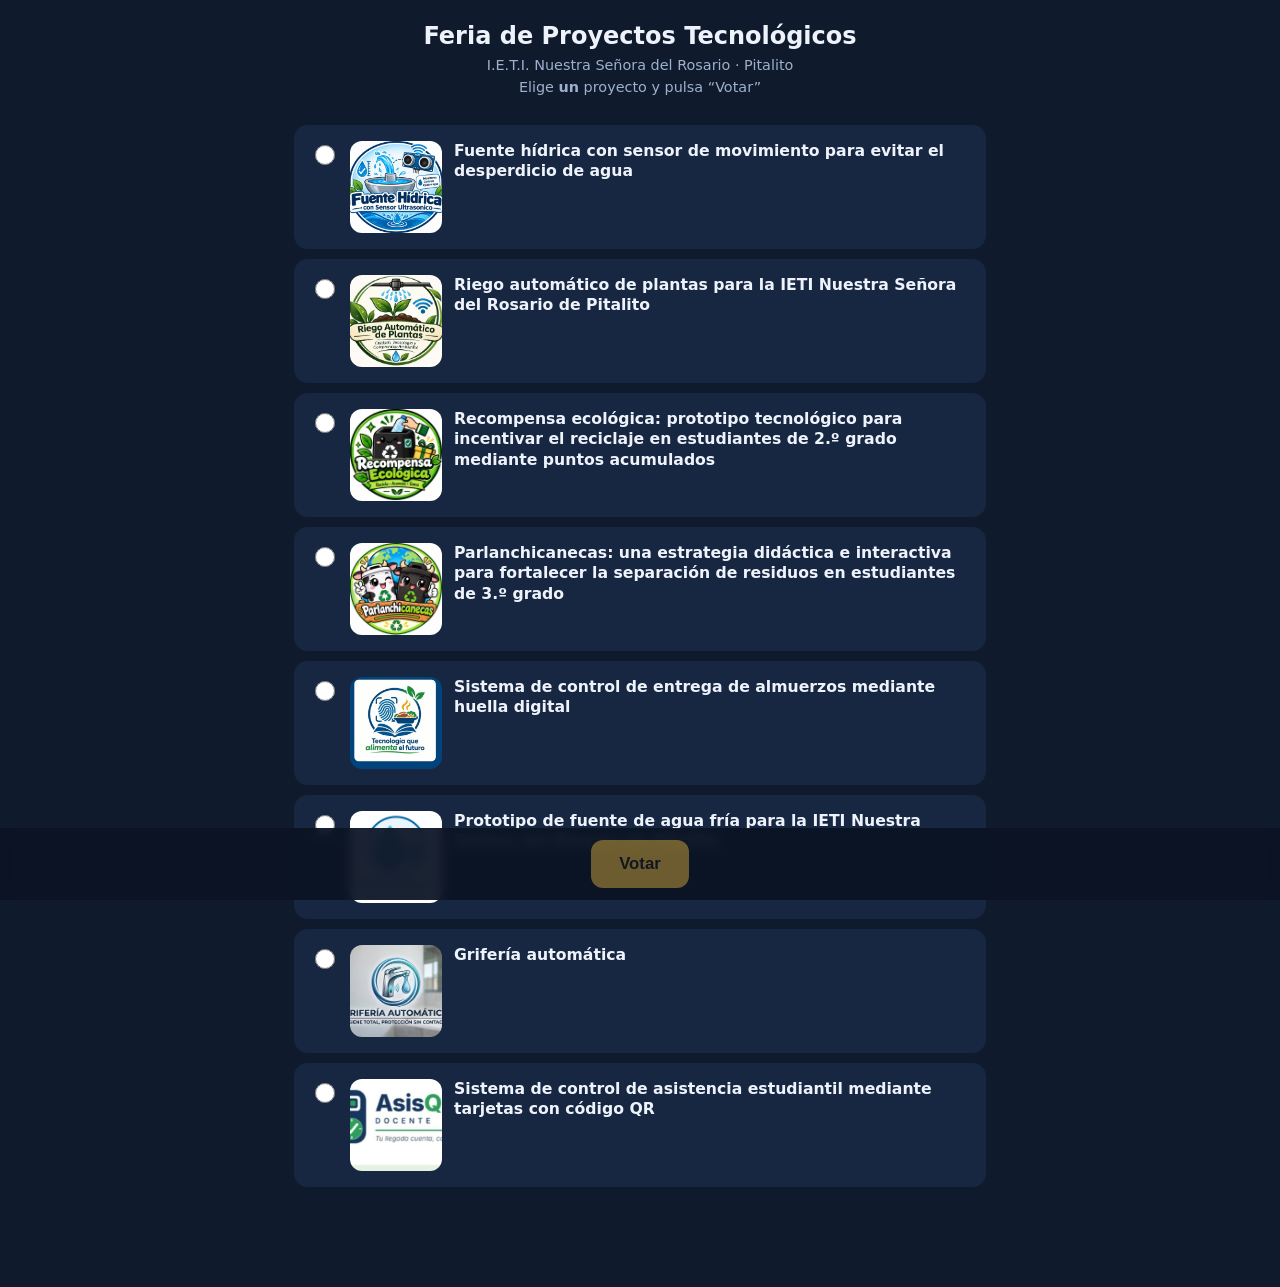
<file: index.html>
<!DOCTYPE html>
<html lang="es"><head><meta charset="utf-8">
<meta name="viewport" content="width=device-width,initial-scale=1">
<title>Vota por tu proyecto favorito</title>
<link rel="stylesheet" href="style.css"></head>
<body>
<div id="demo" class="demo" hidden>MODO DEMO: configura Firebase en config.js para que los votos se compartan</div>
<header><h1 id="t"></h1><p id="i"></p><p>Elige <b>un</b> proyecto y pulsa “Votar”</p></header>
<main id="m"></main>
<div class="bar" id="bar"><button id="b" disabled>Votar</button></div>
<script src="config.js"></script><script src="common.js"></script>
<script>
document.getElementById("t").textContent = C.TITULO;
document.getElementById("i").textContent = C.INSTITUCION;
if (DEMO) document.getElementById("demo").hidden = false;
const m = document.getElementById("m"), b = document.getElementById("b");
let sel = null;

function yaVoto() {
m.innerHTML = '<div class="msg"><h2>¡Gracias por votar! 🎉</h2><p>Tu voto ya quedó registrado en este dispositivo.</p></div>';
document.getElementById("bar").hidden = true;
}
rondaOk().then(ya => { if (ya) yaVoto();
else {
C.PROYECTOS.forEach(p => {
const l = document.createElement("label");
l.className = "card";
l.innerHTML = '<input type="radio" name="p" value="' + p.id + '"><div><b></b><span></span></div>';
const f = crearFoto(p, "ph");
f.onclick = e => { if (f.tagName === "IMG") { e.preventDefault(); ampliar(p.foto); } };
l.insertBefore(f, l.children[1]);
l.querySelector("b").textContent = p.nombre;

l.querySelector("input").onchange = () => {
sel = p.id; b.disabled = false;
document.querySelectorAll(".card").forEach(c => c.classList.remove("sel"));
l.classList.add("sel");
};
m.appendChild(l);
});
b.onclick = async () => {
if (!sel) return;
b.disabled = true; b.textContent = "Enviando…";
try { await enviarVoto(sel); localStorage.setItem("voto_ok", sel); localStorage.setItem("voto_ronda", await rondaActual()); yaVoto(); }
catch (e) { alert("No se pudo enviar. Revisa tu internet e intenta otra vez."); b.disabled = false; b.textContent = "Votar"; }
};
}});
</script></body></html>
</file>
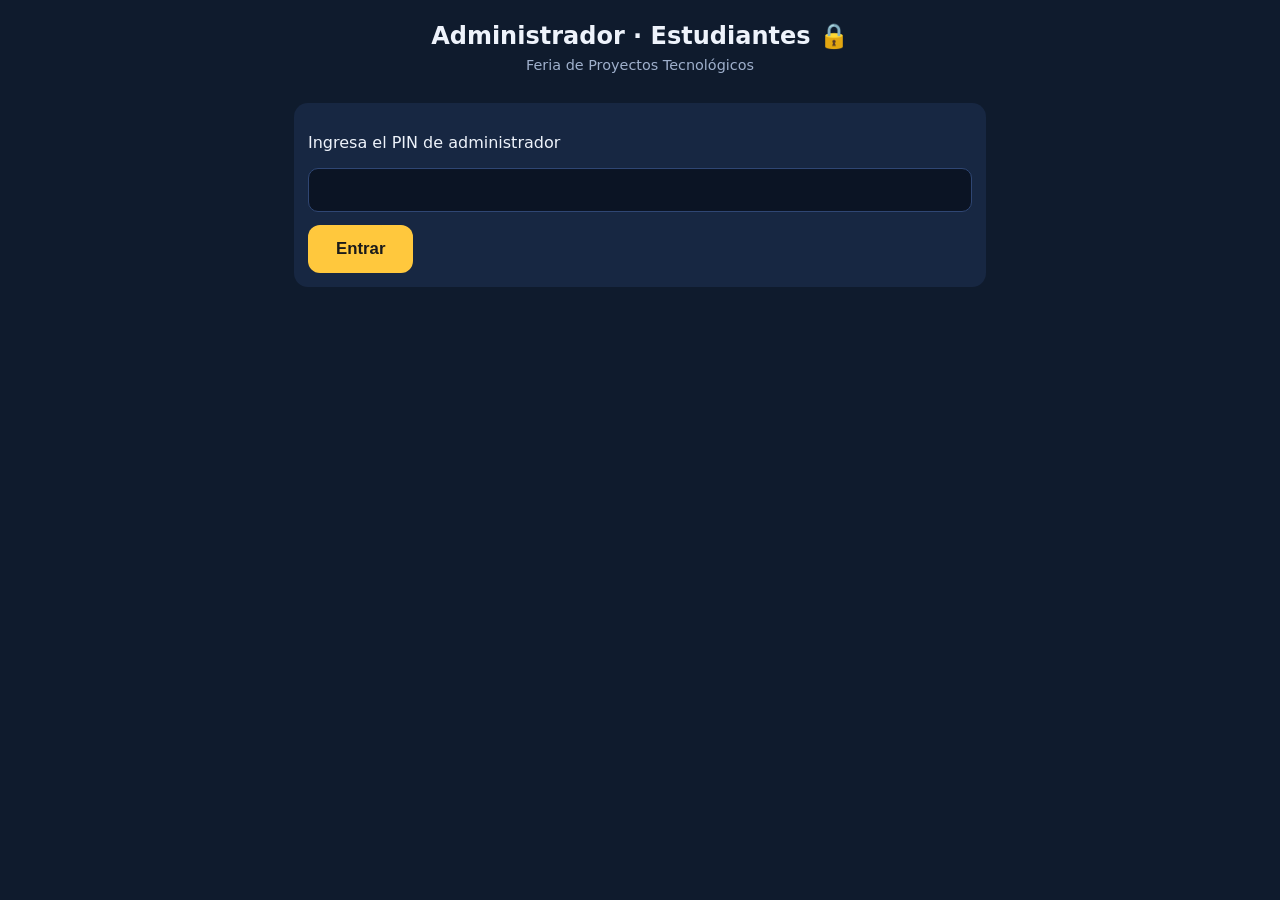
<file: admin-estudiantes.html>
<!DOCTYPE html>
<html lang="es"><head><meta charset="utf-8">
<meta name="viewport" content="width=device-width,initial-scale=1">
<meta name="robots" content="noindex">
<title>Administrador de estudiantes</title>
<link rel="stylesheet" href="style.css"></head>
<body>
<div id="demo" class="demo" hidden>MODO DEMO: sin Firebase configurado</div>
<header><h1>Administrador · Estudiantes 🔒</h1><p id="i"></p></header>
<main>
<div id="login" class="row">
<p>Ingresa el PIN de administrador</p>
<input type="password" id="pin" autocomplete="off" style="width:100%;padding:12px;border-radius:10px;border:1px solid #2f4673;background:#0b1424;color:#eef3fb;font-size:1rem">
<p id="err" class="sub" style="color:#ff8a8a"></p>
<button id="go">Entrar</button>
</div>
<div id="panel" hidden>
<p id="tot" class="sub"></p>
<p id="tabs" class="sub"></p>
<div id="lista"></div>
<p id="msg" class="sub"></p>
<p style="text-align:center"><button id="rst" style="background:#ff6b6b">Reiniciar votos de estudiantes</button> <button id="out" style="background:#9fb0cc">Salir</button></p>
</div>
</main>
<script src="config.js"></script><script src="common.js"></script>
<script>
document.getElementById("i").textContent = C.TITULO;
if (DEMO) document.getElementById("demo").hidden = false;
const $ = id => document.getElementById(id);
let timer = null;
function kReset(pin) { return BASE + "/reset/" + encodeURIComponent(pin) + ".json"; }
async function probarPin(pin) {
if (DEMO) return true;
try { const r = await fetch(kReset(pin), { method: "PUT", body: "false" }); return r.ok; } catch (e) { return false; }
}
async function leerEst() {
const c = {}; C.PROYECTOS.forEach(p => c[p.id] = 0);
const tabs = {};
let data;
if (DEMO) data = JSON.parse(localStorage.getItem("votos_est_demo") || "{}");
else { const r = await fetch(BASE + "/votos_est.json", { cache: "no-store" }); if (!r.ok) throw new Error("HTTP " + r.status); data = (await r.json()) || {}; }
Object.values(data).forEach(v => { if (v && c[v.p] !== undefined) { c[v.p]++; const k = v.tab || "?"; tabs[k] = (tabs[k] || 0) + 1; } });
return { c: c, tabs: tabs };
}
async function pintar() {
try {
const res = await leerEst(); const c = res.c;
const total = Object.values(c).reduce((a, b) => a + b, 0);
const max = Math.max(...Object.values(c));
$("tot").textContent = "Total de votos de estudiantes: " + total + " · se actualiza cada 5 s";
const ks = Object.keys(res.tabs).sort();
$("tabs").textContent = ks.length ? "Por tablet: " + ks.map(k => "Tablet " + k + " = " + res.tabs[k]).join(" · ") : "Por tablet: sin votos todavía";
const lista = [...C.PROYECTOS].sort((a, b) => c[b.id] - c[a.id]);
$("lista").innerHTML = "";
lista.forEach(p => {
const top = max > 0 && c[p.id] === max;
const pct = total ? Math.round(c[p.id] * 100 / total) : 0;
const d = document.createElement("div");
d.className = "row" + (top ? " top" : "");
d.innerHTML = '<div class="h"><span class="n"><span class="ft"></span><span class="tx"></span></span><span class="big"></span></div><div class="sub"></div><div class="track"><div class="fill"></div></div>';
d.querySelector(".tx").textContent = (top ? "👑 " : "") + p.nombre;
d.querySelector(".ft").replaceWith(crearFoto(p, "th"));
d.querySelector(".big").textContent = c[p.id];
d.querySelector(".sub").textContent = pct + "% de los votos";
$("lista").appendChild(d);
requestAnimationFrame(() => d.querySelector(".fill").style.width = (max ? c[p.id] * 100 / max : 0) + "%");
});
} catch (e) { $("tot").textContent = "Error leyendo votos: " + e.message; }
}
function mostrarPanel() { $("login").hidden = true; $("panel").hidden = false; pintar(); timer = setInterval(pintar, 5000); }
async function entrar() {
const pin = $("pin").value.trim();
if (!pin) return;
$("err").textContent = "Verificando…";
if (await probarPin(pin)) { sessionStorage.setItem("pin", pin); $("err").textContent = ""; mostrarPanel(); }
else { $("err").textContent = "PIN incorrecto o administrador sin configurar."; }
}
async function reiniciar() {
if (!confirm("¿Seguro? Se borrarán TODOS los votos de estudiantes (los de docentes no se tocan).")) return;
const pin = sessionStorage.getItem("pin") || "";
$("msg").textContent = "Reiniciando…";
if (DEMO) { localStorage.removeItem("votos_est_demo"); $("msg").textContent = "Votos de estudiantes reiniciados."; pintar(); return; }
try {
let r = await fetch(kReset(pin), { method: "PUT", body: "true" });
if (!r.ok) throw new Error("PIN no válido");
r = await fetch(BASE + "/votos_est.json", { method: "DELETE" });
if (!r.ok) throw new Error("No se pudieron borrar los votos (" + r.status + ")");
$("msg").textContent = "Votos de estudiantes reiniciados.";
} catch (e) {
$("msg").textContent = "Error: " + e.message;
} finally {
try { await fetch(kReset(pin), { method: "PUT", body: "false" }); } catch (e) {}
}
pintar();
}
$("go").onclick = entrar;
$("pin").onkeydown = e => { if (e.key === "Enter") entrar(); };
$("rst").onclick = reiniciar;
$("out").onclick = () => { sessionStorage.removeItem("pin"); clearInterval(timer); $("panel").hidden = true; $("login").hidden = false; $("pin").value = ""; };
if (sessionStorage.getItem("pin")) mostrarPanel();
</script></body></html>
</file>
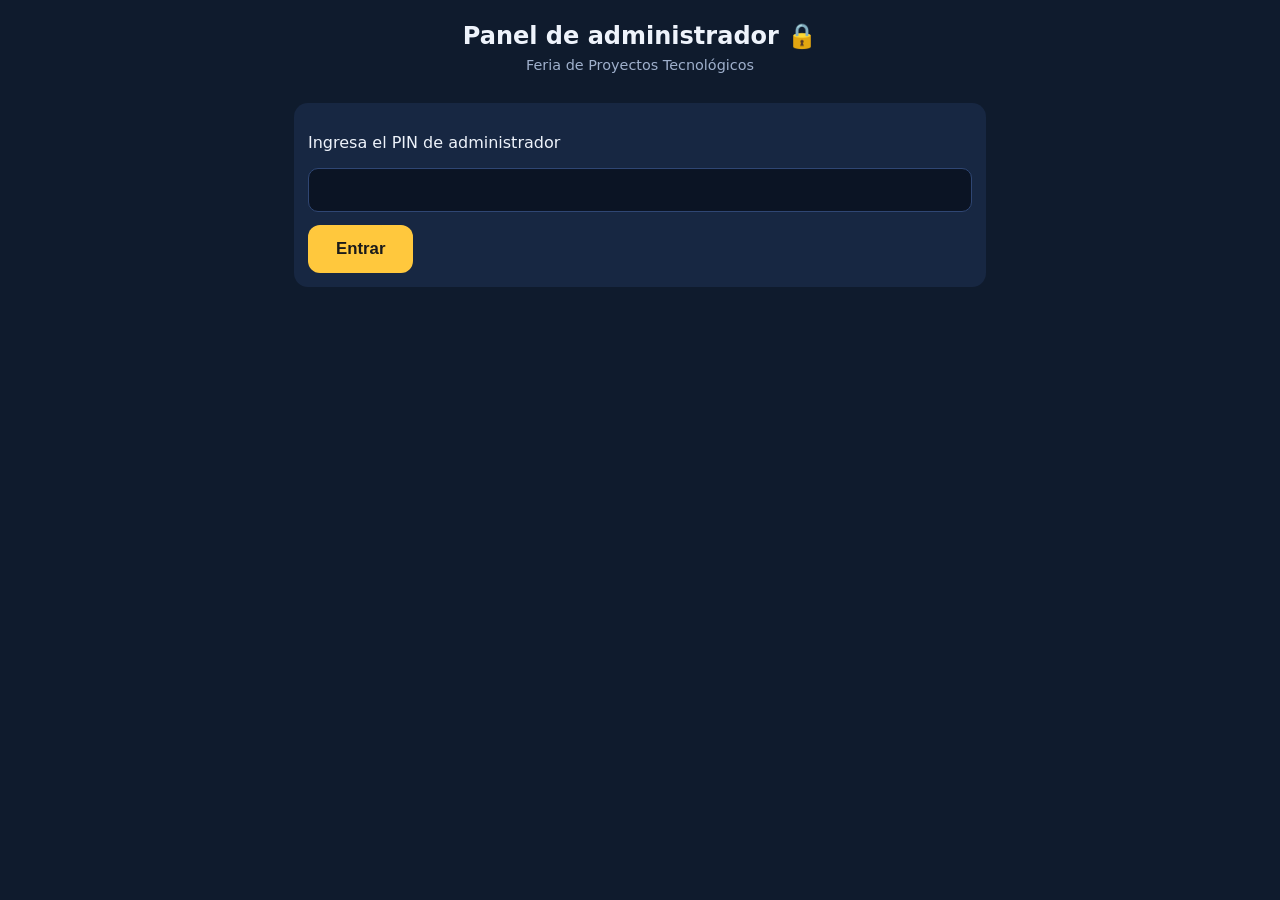
<file: admin.html>
<!DOCTYPE html>
<html lang="es"><head><meta charset="utf-8">
<meta name="viewport" content="width=device-width,initial-scale=1">
<meta name="robots" content="noindex">
<title>Panel de administrador</title>
<link rel="stylesheet" href="style.css"></head>
<body>
<div id="demo" class="demo" hidden>MODO DEMO: sin Firebase configurado</div>
<header><h1>Panel de administrador 🔒</h1><p id="i"></p></header>
<main>
<div id="login" class="row">
<p>Ingresa el PIN de administrador</p>
<input type="password" id="pin" autocomplete="off" style="width:100%;padding:12px;border-radius:10px;border:1px solid #2f4673;background:#0b1424;color:#eef3fb;font-size:1rem">
<p id="err" class="sub" style="color:#ff8a8a"></p>
<button id="go">Entrar</button>
</div>
<div id="panel" hidden>
<p id="tot" class="sub"></p>
<div id="lista"></div>
<p id="msg" class="sub"></p>
<p style="text-align:center"><button id="rst" style="background:#ff6b6b">Reiniciar votación (borra todos los votos)</button> <button id="out" style="background:#9fb0cc">Salir</button></p>
</div>
</main>
<script src="config.js"></script><script src="common.js"></script>
<script>
document.getElementById("i").textContent = C.TITULO;
if (DEMO) document.getElementById("demo").hidden = false;
const $ = id => document.getElementById(id);
let timer = null;

function url(ruta, pin) { return BASE + ruta + ".json"; }
function kReset(pin) { return BASE + "/reset/" + encodeURIComponent(pin) + ".json"; }

async function probarPin(pin) {
if (DEMO) return true;
try {
const r = await fetch(kReset(pin), { method: "PUT", body: "false" });
return r.ok;
} catch (e) { return false; }
}

async function pintar() {
try {
const c = await leerVotos();
const total = Object.values(c).reduce((a, b) => a + b, 0);
const max = Math.max(...Object.values(c));
$("tot").textContent = "Total de votos: " + total + " · se actualiza cada 5 s";
const lista = [...C.PROYECTOS].sort((a, b) => c[b.id] - c[a.id]);
$("lista").innerHTML = "";
lista.forEach(p => {
const top = max > 0 && c[p.id] === max;
const pct = total ? Math.round(c[p.id] * 100 / total) : 0;
const d = document.createElement("div");
d.className = "row" + (top ? " top" : "");
d.innerHTML = '<div class="h"><span class="n"><span class="ft"></span><span class="tx"></span></span><span class="big"></span></div><div class="sub"></div><div class="track"><div class="fill"></div></div>';
d.querySelector(".tx").textContent = (top ? "👑 " : "") + p.nombre;
d.querySelector(".ft").replaceWith(crearFoto(p, "th"));
d.querySelector(".big").textContent = c[p.id];
d.querySelector(".sub").textContent = pct + "% de los votos";
$("lista").appendChild(d);
requestAnimationFrame(() => d.querySelector(".fill").style.width = (max ? c[p.id] * 100 / max : 0) + "%");
});
} catch (e) { $("tot").textContent = "Error leyendo votos: " + e.message; }
}

function mostrarPanel() {
$("login").hidden = true; $("panel").hidden = false;
pintar(); timer = setInterval(pintar, 5000);
}

async function entrar() {
const pin = $("pin").value.trim();
if (!pin) return;
$("err").textContent = "Verificando…";
if (await probarPin(pin)) { sessionStorage.setItem("pin", pin); $("err").textContent = ""; mostrarPanel(); }
else { $("err").textContent = "PIN incorrecto o administrador sin configurar."; }
}

async function reiniciar() {
if (!confirm("¿Seguro? Se borrarán TODOS los votos y no se puede deshacer.")) return;
const pin = sessionStorage.getItem("pin") || "";
$("msg").textContent = "Reiniciando…";
if (DEMO) { localStorage.removeItem("votos_demo"); $("msg").textContent = "Votación reiniciada."; pintar(); return; }
try {
let r = await fetch(kReset(pin), { method: "PUT", body: "true" });
if (!r.ok) throw new Error("PIN no válido");
r = await fetch(BASE + "/votos.json", { method: "DELETE" });
if (!r.ok) throw new Error("No se pudieron borrar los votos (" + r.status + ")");
r = await fetch(BASE + "/ronda.json", { method: "PUT", body: String(Date.now()) });
if (!r.ok) throw new Error("No se pudo actualizar la ronda (" + r.status + ")");
$("msg").textContent = "Votación reiniciada. Todos pueden votar de nuevo.";
} catch (e) {
$("msg").textContent = "Error: " + e.message;
} finally {
try { await fetch(kReset(pin), { method: "PUT", body: "false" }); } catch (e) {}
}
pintar();
}

$("go").onclick = entrar;
$("pin").onkeydown = e => { if (e.key === "Enter") entrar(); };
$("rst").onclick = reiniciar;
$("out").onclick = () => { sessionStorage.removeItem("pin"); clearInterval(timer); $("panel").hidden = true; $("login").hidden = false; $("pin").value = ""; };
if (sessionStorage.getItem("pin")) mostrarPanel();
</script></body></html>
</file>
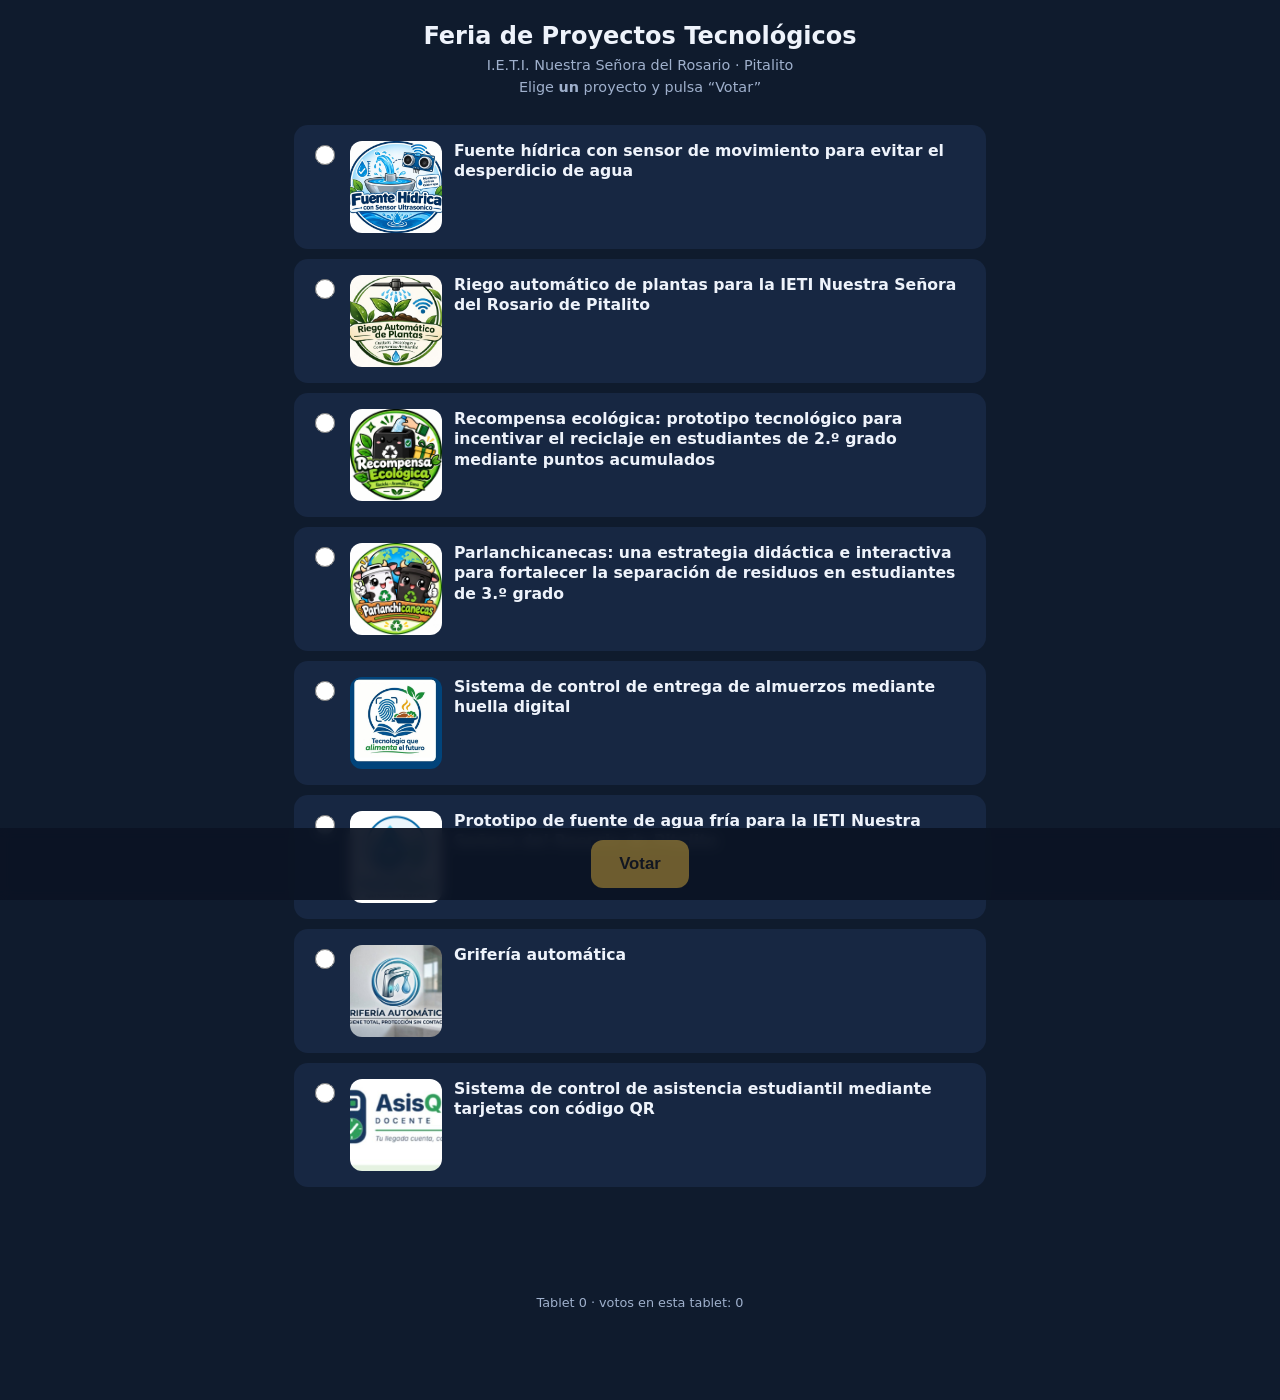
<file: estudiantes.html>
<!DOCTYPE html>
<html lang="es"><head><meta charset="utf-8">
<meta name="viewport" content="width=device-width,initial-scale=1">
<meta name="robots" content="noindex">
<title>Votación de estudiantes</title>
<link rel="stylesheet" href="style.css">
<style>
#ov{position:fixed;inset:0;background:rgba(0,0,0,.75);display:flex;align-items:center;justify-content:center;z-index:50;padding:16px}
#ov[hidden]{display:none}
#bx{background:#14213a;border:1px solid #2f4673;border-radius:16px;padding:20px;max-width:420px;text-align:center;color:#eef3fb}
#bx button{margin:8px 6px}
.ft2{text-align:center;font-size:.8rem;color:#9fb0cc;padding:8px 0 90px}
</style></head>
<body>
<div id="demo" class="demo" hidden>MODO DEMO: configura Firebase en config.js</div>
<header><h1 id="t"></h1><p id="i"></p><p>Elige <b>un</b> proyecto y pulsa “Votar”</p></header>
<main id="m"></main>
<div class="ft2" id="ft"></div>
<div class="bar" id="bar"><button id="b" disabled>Votar</button></div>
<div id="ov" hidden><div id="bx"></div></div>
<script src="config.js"></script><script src="common.js"></script>
<script>
document.getElementById("t").textContent = C.TITULO;
document.getElementById("i").textContent = C.INSTITUCION;
if (DEMO) document.getElementById("demo").hidden = false;
const $ = id => document.getElementById(id);
const tab = (new URLSearchParams(location.search).get("t") || "").replace(/[^A-Za-z0-9]/g, "").slice(0, 8) || "0";
let sel = null, busy = false;
function contador() { const n = Number(localStorage.getItem("est_n_" + tab) || 0); $("ft").textContent = "Tablet " + tab + " · votos en esta tablet: " + n; }
function pintar() {
const m = $("m"); m.innerHTML = ""; sel = null; $("b").disabled = true; $("b").textContent = "Votar";
C.PROYECTOS.forEach(p => {
const l = document.createElement("label");
l.className = "card";
l.innerHTML = '<input type="radio" name="p" value="' + p.id + '"><div><b></b><span></span></div>';
const f = crearFoto(p, "ph");
f.onclick = e => { if (f.tagName === "IMG") { e.preventDefault(); ampliar(p.foto); } };
l.insertBefore(f, l.children[1]);
l.querySelector("b").textContent = p.nombre;
l.querySelector("input").onchange = () => {
sel = p.id; $("b").disabled = false;
document.querySelectorAll(".card").forEach(c => c.classList.remove("sel"));
l.classList.add("sel");
};
m.appendChild(l);
});
window.scrollTo(0, 0);
}
function caja(html) { $("bx").innerHTML = html; $("ov").hidden = false; }
function cerrar() { $("ov").hidden = true; }
async function enviar() {
if (busy) return; busy = true;
caja("<p>Enviando…</p>");
const id = "t" + tab + "_" + Date.now() + "_" + Math.random().toString(36).slice(2, 8);
try {
if (DEMO) { const v = JSON.parse(localStorage.getItem("votos_est_demo") || "{}"); v[id] = { p: sel, t: Date.now(), tab: tab }; localStorage.setItem("votos_est_demo", JSON.stringify(v)); }
else {
const r = await fetch(BASE + "/votos_est/" + id + ".json", { method: "PUT", body: JSON.stringify({ p: sel, t: Date.now(), tab: tab }) });
if (!r.ok) throw new Error(r.status);
}
localStorage.setItem("est_n_" + tab, String(Number(localStorage.getItem("est_n_" + tab) || 0) + 1));
caja("<h2>¡Gracias por votar! 🎉</h2><p>Tu voto quedó registrado.</p>");
setTimeout(() => { cerrar(); pintar(); contador(); busy = false; }, 3000);
} catch (e) {
caja('<p>No se pudo enviar. Revisa el internet e intenta otra vez.</p><button id="ok">Entendido</button>');
$("ok").onclick = () => { cerrar(); busy = false; };
}
}
$("b").onclick = () => {
if (!sel) return;
const p = C.PROYECTOS.find(x => x.id === sel);
caja('<h2>¿Confirmas tu voto?</h2><p></p><button id="si">Sí, votar</button><button id="no" style="background:#9fb0cc">Cambiar</button>');
$("bx").querySelector("p").textContent = p.id + ". " + p.nombre;
$("si").onclick = enviar;
$("no").onclick = cerrar;
};
pintar(); contador();
</script></body></html>
</file>
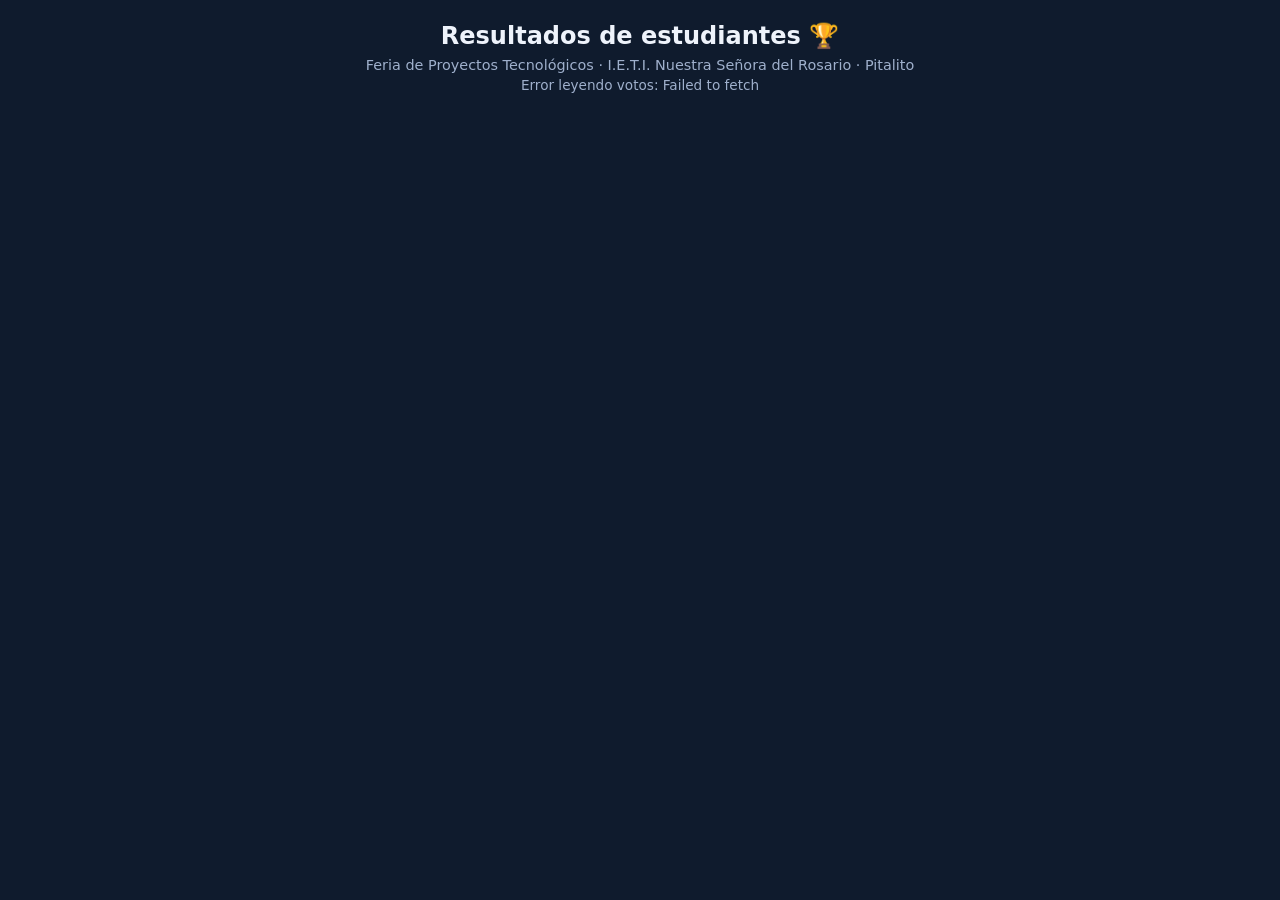
<file: resultados-estudiantes.html>
<!DOCTYPE html>
<html lang="es"><head><meta charset="utf-8">
<meta name="viewport" content="width=device-width,initial-scale=1">
<title>Resultados estudiantes</title>
<link rel="stylesheet" href="style.css"></head>
<body>
<div id="demo" class="demo" hidden>MODO DEMO: solo se ven los votos de este navegador</div>
<header><h1>Resultados de estudiantes 🏆</h1><p id="i"></p><p id="tot" class="sub"></p></header>
<main id="m"></main>
<script src="config.js"></script><script src="common.js"></script>
<script>
document.getElementById("i").textContent = C.TITULO + " · " + C.INSTITUCION;
if (DEMO) document.getElementById("demo").hidden = false;
async function leerEst() {
const c = {}; C.PROYECTOS.forEach(p => c[p.id] = 0);
let data;
if (DEMO) data = JSON.parse(localStorage.getItem("votos_est_demo") || "{}");
else { const r = await fetch(BASE + "/votos_est.json", { cache: "no-store" }); if (!r.ok) throw new Error("HTTP " + r.status); data = (await r.json()) || {}; }
Object.values(data).forEach(v => { if (v && c[v.p] !== undefined) c[v.p]++; });
return c;
}
async function pintar() {
try {
const c = await leerEst();
const total = Object.values(c).reduce((a, b) => a + b, 0);
const max = Math.max(...Object.values(c));
document.getElementById("tot").textContent = "Total de votos: " + total + " · se actualiza cada 5 s";
const lista = [...C.PROYECTOS].sort((a, b) => c[b.id] - c[a.id]);
const m = document.getElementById("m"); m.innerHTML = "";
lista.forEach(p => {
const lider = max > 0 && c[p.id] === max;
const pct = total ? Math.round(c[p.id] * 100 / total) : 0;
const d = document.createElement("div");
d.className = "row" + (lider ? " top" : "");
d.innerHTML = '<div class="h"><span class="n"><span class="ft"></span><span class="tx"></span></span><span class="big"></span></div><div class="sub"></div><div class="track"><div class="fill"></div></div>';
d.querySelector(".tx").textContent = (lider ? "👑 " : "") + p.nombre;
d.querySelector(".ft").replaceWith(crearFoto(p, "th"));
d.querySelector(".big").textContent = c[p.id];
d.querySelector(".sub").textContent = pct + "% de los votos";
m.appendChild(d);
requestAnimationFrame(() => d.querySelector(".fill").style.width = (max ? c[p.id] * 100 / max : 0) + "%");
});
} catch (e) { document.getElementById("tot").textContent = "Error leyendo votos: " + e.message; }
}
pintar(); setInterval(pintar, 5000);
</script></body></html>
</file>
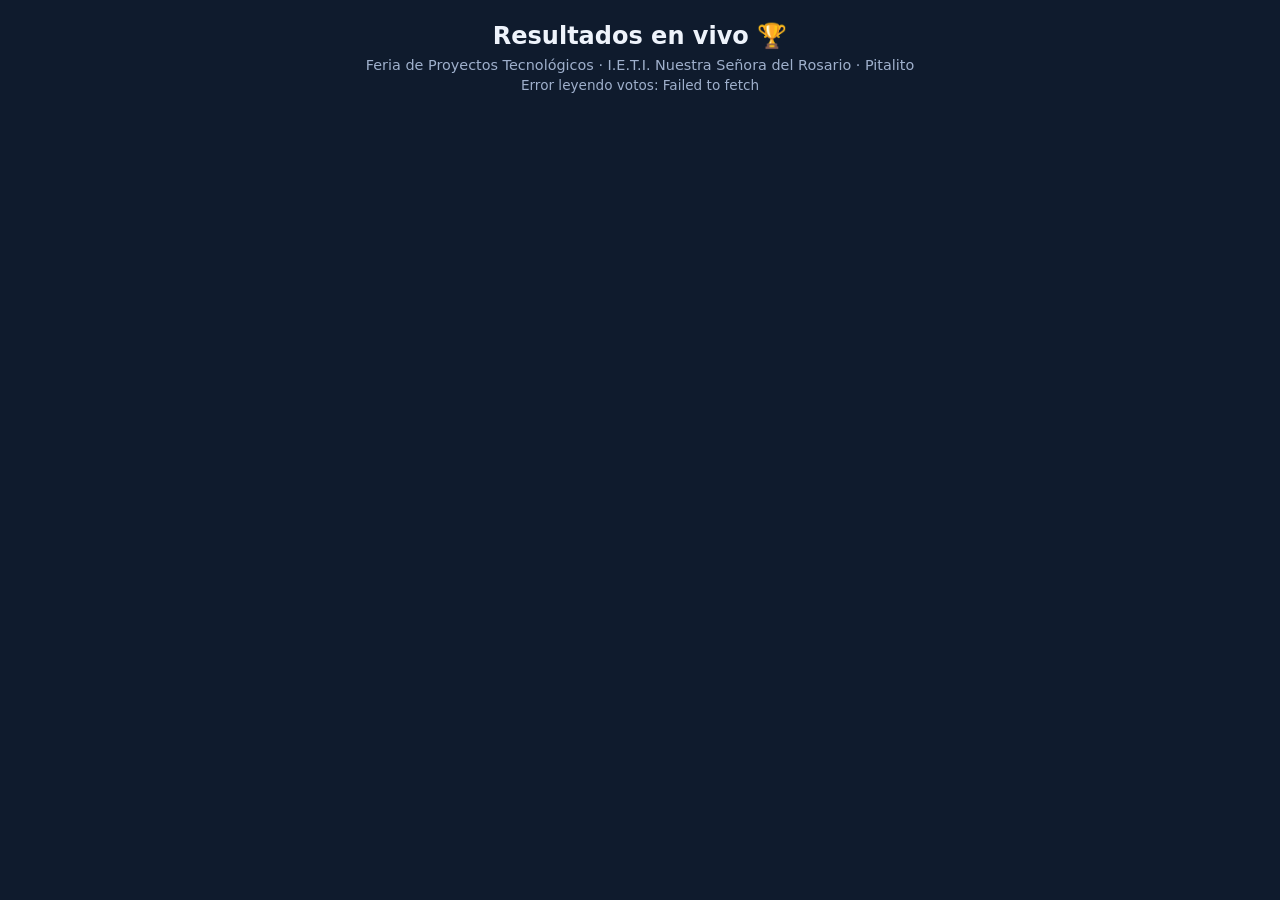
<file: resultados.html>
<!DOCTYPE html>
<html lang="es"><head><meta charset="utf-8">
<meta name="viewport" content="width=device-width,initial-scale=1">
<title>Resultados en vivo</title>
<link rel="stylesheet" href="style.css"></head>
<body>
<div id="demo" class="demo" hidden>MODO DEMO: solo se ven los votos de este navegador</div>
<header><h1>Resultados en vivo 🏆</h1><p id="i"></p><p id="tot" class="sub"></p></header>
<main id="m"></main>
<script src="config.js"></script><script src="common.js"></script>
<script>
document.getElementById("i").textContent = C.TITULO + " · " + C.INSTITUCION;
if (DEMO) document.getElementById("demo").hidden = false;
async function pintar() {
try {
const c = await leerVotos();
const total = Object.values(c).reduce((a, b) => a + b, 0);
const max = Math.max(...Object.values(c));
document.getElementById("tot").textContent = "Total de votos: " + total + " · se actualiza cada 5 s";
const lista = [...C.PROYECTOS].sort((a, b) => c[b.id] - c[a.id]);
const m = document.getElementById("m"); m.innerHTML = "";
lista.forEach(p => {
const lider = max > 0 && c[p.id] === max;
const pct = total ? Math.round(c[p.id] * 100 / total) : 0;
const d = document.createElement("div");
d.className = "row" + (lider ? " top" : "");
d.innerHTML = '<div class="h"><span class="n"><span class="ft"></span><span class="tx"></span></span><span class="big"></span></div><div class="sub"></div><div class="track"><div class="fill"></div></div>';
d.querySelector(".tx").textContent = (lider ? "👑 " : "") + p.nombre;
d.querySelector(".ft").replaceWith(crearFoto(p, "th"));
d.querySelector(".big").textContent = c[p.id];
d.querySelector(".sub").textContent = pct + "% de los votos";
m.appendChild(d);
requestAnimationFrame(() => d.querySelector(".fill").style.width = (max ? c[p.id] * 100 / max : 0) + "%");
});
} catch (e) { document.getElementById("tot").textContent = "Error leyendo votos: " + e.message; }
}
pintar(); setInterval(pintar, 5000);
</script></body></html>
</file>
<file: style.css>
:root{--bg:#0f1b2d;--card:#172742;--ac:#ffc83d;--ac2:#3ddc97;--tx:#eef3fb;--mu:#9fb0cc}
*{box-sizing:border-box}
body{margin:0;font-family:system-ui,Segoe UI,Roboto,sans-serif;background:var(--bg);color:var(--tx);min-height:100vh}
header{padding:22px 16px 10px;text-align:center}
header h1{margin:0;font-size:1.5rem;line-height:1.2}
header p{margin:6px 0 0;color:var(--mu);font-size:.9rem}
main{max-width:720px;margin:0 auto;padding:10px 14px 90px}
.card{display:flex;gap:12px;align-items:flex-start;background:var(--card);border:2px solid transparent;border-radius:14px;padding:14px;margin:10px 0;cursor:pointer;transition:.15s}
.card:hover{border-color:#2f4673}
.card.sel{border-color:var(--ac);background:#1d3157}
.card input{margin-top:4px;accent-color:var(--ac);width:20px;height:20px;flex:none}
.card b{display:block;font-size:.98rem;line-height:1.3}
.card span{color:var(--mu);font-size:.85rem}
.bar{position:fixed;left:0;right:0;bottom:0;padding:12px;background:#0b1424ee;backdrop-filter:blur(6px);text-align:center}
button,.btn{background:var(--ac);color:#1a1a1a;border:0;border-radius:12px;padding:14px 28px;font-size:1.05rem;font-weight:700;cursor:pointer;text-decoration:none;display:inline-block}
button:disabled{opacity:.4;cursor:not-allowed}
.msg{text-align:center;padding:40px 16px}
.msg h2{color:var(--ac2);font-size:1.8rem}
.demo{background:#5a3b00;color:#ffd98a;text-align:center;padding:6px;font-size:.8rem}
.row{background:var(--card);border-radius:14px;padding:14px;margin:10px 0}
.row.top{border:2px solid var(--ac)}
.row .h{display:flex;justify-content:space-between;gap:10px;font-weight:600;align-items:center}
.row .h .n{display:flex;gap:10px;align-items:center}
.track{height:14px;background:#0b1424;border-radius:8px;margin-top:10px;overflow:hidden}
.fill{height:100%;background:linear-gradient(90deg,#3d8bff,var(--ac2));width:0;transition:width .6s}
.top .fill{background:linear-gradient(90deg,#ff9f1c,var(--ac))}
.sub{color:var(--mu);font-size:.85rem;margin-top:4px}
.big{font-size:1.3rem;font-weight:800}
.qrbox{background:#fff;padding:16px;border-radius:14px;display:inline-block;margin:16px 0}
input[type=text]{width:100%;padding:12px;border-radius:10px;border:1px solid #2f4673;background:#0b1424;color:var(--tx);font-size:1rem}
.ph{width:92px;height:92px;border-radius:12px;object-fit:cover;flex:none;background:#0b1424}
.ph.nofoto{display:flex;align-items:center;justify-content:center;font-size:2rem;font-weight:800;color:var(--ac)}
.th{width:48px;height:48px;border-radius:10px;object-fit:cover;flex:none;background:#0b1424}
.th.nofoto{display:flex;align-items:center;justify-content:center;font-weight:800;color:var(--ac)}
.lb{position:fixed;inset:0;background:#000d;display:flex;align-items:center;justify-content:center;z-index:99;padding:12px}
.lb img{max-width:100%;max-height:100%;border-radius:12px}
@media print{body{background:#fff;color:#000}.noprint{display:none}}
</file>
